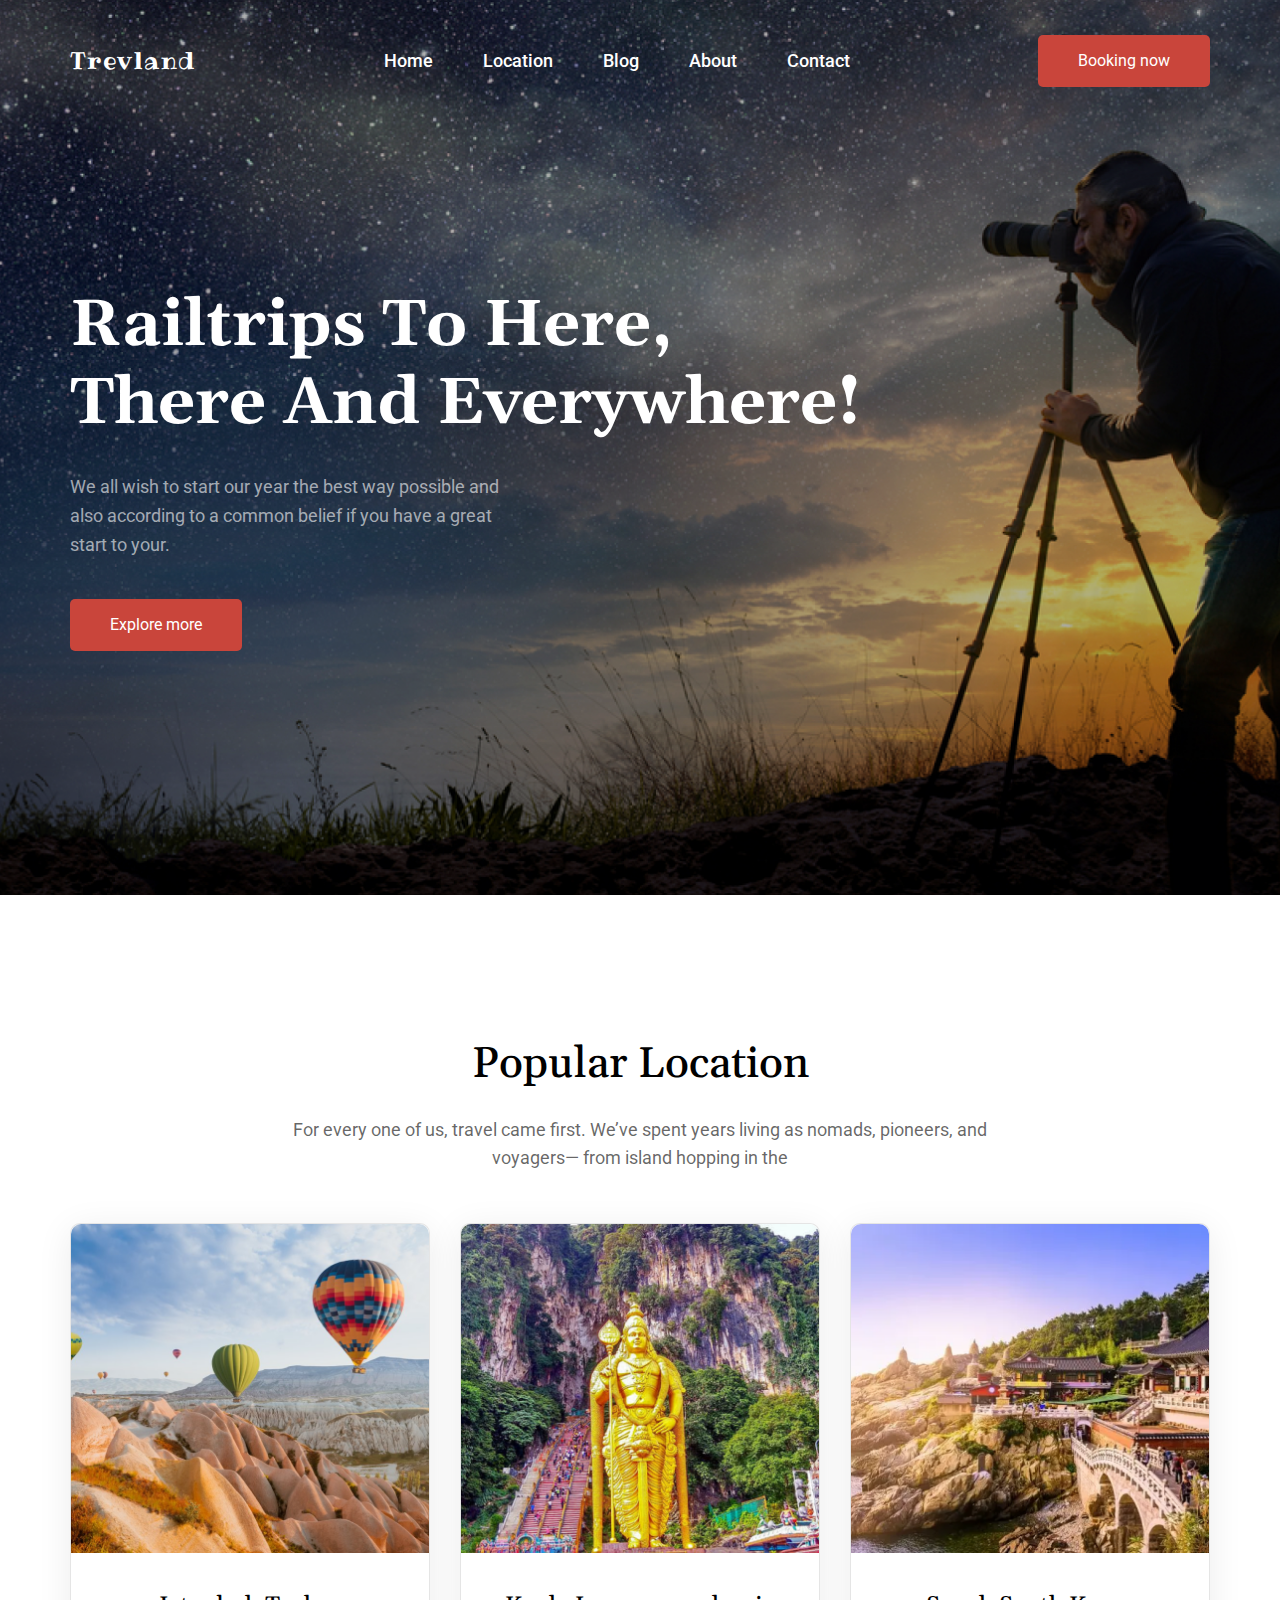
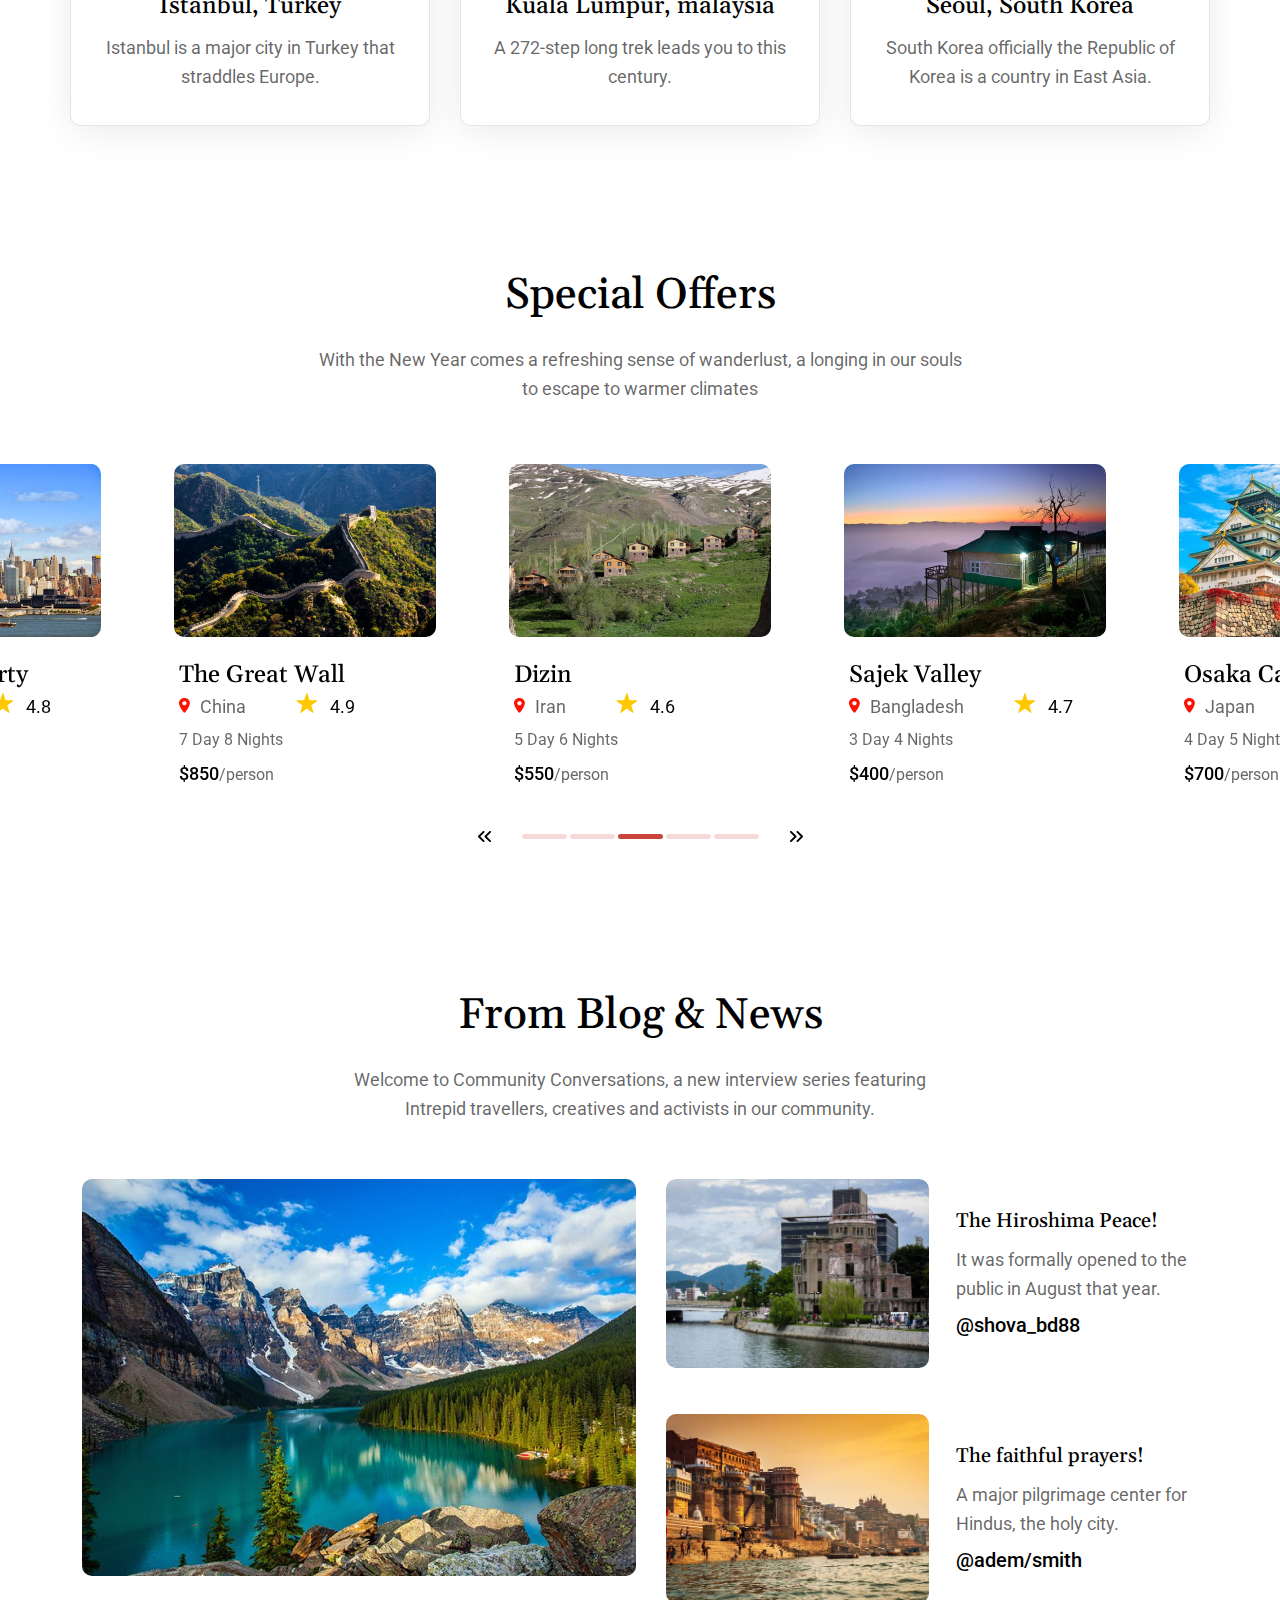
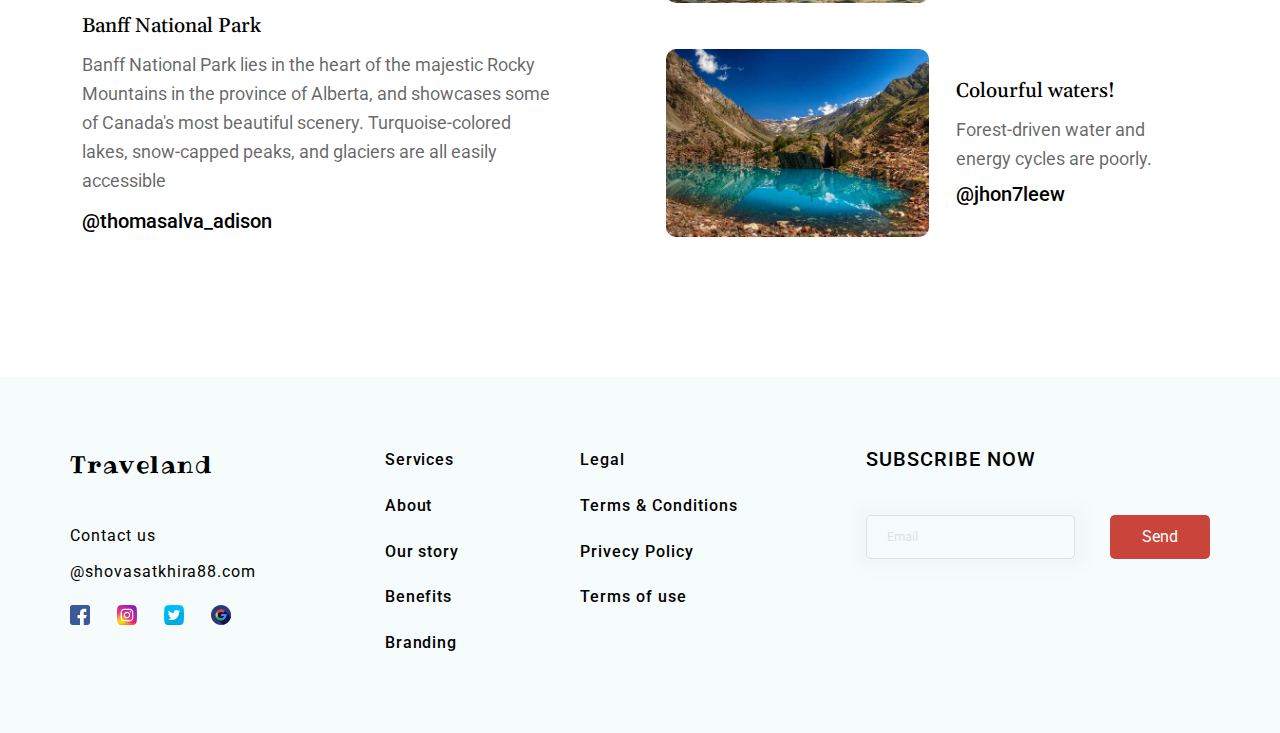
<file: app/index.html>
<!DOCTYPE html>
<html lang="en">

<head>
   <meta charset="UTF-8">
   <meta http-equiv="X-UA-Compatible" content="IE=edge">
   <meta name="viewport" content="width=device-width, initial-scale=1.0">
   <link rel="stylesheet" href="./css/style.min.css">
   <title>Document</title>
</head>

<body>
   <div class="wrapper">

      <header class="header">
         <div class="container">
            <div class="header__inner">
               <nav class="header__nav nav">
                  <a class="nav__logo">Trevland</a>
                  <ul class="nav__list">
                     <li class="nav__item">
                        <a class="nav__link" href="#">Home</a>
                     </li>
                     <li class="nav__item">
                        <a class="nav__link" href="#">Location</a>
                     </li>
                     <li class="nav__item">
                        <a class="nav__link" href="#">Blog</a>
                     </li>
                     <li class="nav__item">
                        <a class="nav__link" href="#">About</a>
                     </li>
                     <li class="nav__item">
                        <a class="nav__link" href="#">Contact</a>
                     </li>
                  </ul>
                  <div class="nav__buttons-block">
                     <a class="nav__button button" href="#">Booking now</a>
                     <div class="nav__burger">
                        <span></span>
                     </div>
                  </div>
               </nav>
               <div class="header__body">
                  <h1 class="header__title">
                     Railtrips To Here, <br> There And Everywhere!
                  </h1>
                  <p class="header__text">
                     We all wish to start our year the best way possible and also according to a common belief if you
                     have a great start to
                     your.
                  </p>
                  <a class="header__button button" href="#">Explore more</a>
               </div>
            </div>
         </div>
      </header>

      <main class="main">
         <section class="popular-location">
            <div class="container">
               <div class="popular-location__inner">
                  <h2 class="popular-location__title">Popular Location</h2>
                  <p class="popular-location__text">
                     For every one of us, travel came first. We’ve spent years living as nomads, pioneers, and voyagers—
                     from island hopping
                     in the
                  </p>
                  <ul class="popular-location__box">
                     <li class="popular-location__item">
                        <a class="popular-location__link" href="#">
                           <img src="./images/popular-location/1.png" alt="1">
                           <div class="popular-location__text-block">
                              <h3 class="popular-location__link-title">Istanbul, Turkey</h3>
                              <p class="popular-location__link-text">
                                 Istanbul is a major city in Turkey that straddles Europe.
                              </p>
                           </div>
                        </a>
                     </li>
                     <li class="popular-location__item">
                        <a class="popular-location__link" href="#">
                           <img src="./images/popular-location/2.png" alt="2">
                           <div class="popular-location__text-block">
                              <h3 class="popular-location__link-title">Kuala Lumpur, malaysia</h3>
                              <p class="popular-location__link-text">
                                 A 272-step long trek leads you to this century.
                              </p>
                           </div>
                        </a>
                     </li>
                     <li class="popular-location__item">
                        <a class="popular-location__link" href="#">
                           <img src="./images/popular-location/3.png" alt="3">
                           <div class="popular-location__text-block">
                              <h3 class="popular-location__link-title">Seoul, South Korea</h3>
                              <p class="popular-location__link-text">
                                 South Korea officially the Republic of Korea is a country in East Asia.
                              </p>
                           </div>
                        </a>
                     </li>
                  </ul>
               </div>
            </div>
         </section>

         <section class="offers">
            <div class="container">
               <div class="offers__inner">
                  <h2 class="offers__title">Special Offers</h2>
                  <p class="offers__text">
                     With the New Year comes a refreshing sense of wanderlust, a longing in our souls to escape to
                     warmer
                     climates
                  </p>
               </div>
            </div>
            <div class="offers__slider">

               <div class="offers__slider-item">
                  <a class="offers__slide slide" href="#">
                     <img src="./images/offers/new-york.jpg" alt="">
                     <div class="slide__content">
                        <h3 class="slide__title">Statue of Liberty</h3>
                        <div class="slide__icons">
                           <span class="slide__place">New York</span>
                           <span class="slide__stars">4.8</span>
                        </div>
                        <p class="slide__time">4 Day 5 Nights</p>
                        <p class="slide__price"><span>$450</span>/person</p>
                     </div>
                  </a>
               </div>

               <div class="offers__slider-item">
                  <a class="offers__slide slide" href="#">
                     <img src="./images/offers/china.jpg" alt="">
                     <div class="slide__content">
                        <h3 class="slide__title">The Great Wall</h3>
                        <div class="slide__icons">
                           <span class="slide__place">China</span>
                           <span class="slide__stars">4.9</span>
                        </div>
                        <p class="slide__time">7 Day 8 Nights</p>
                        <p class="slide__price"><span>$850</span>/person</p>
                     </div>
                  </a>
               </div>

               <div class="offers__slider-item">
                  <a class="offers__slide slide" href="#">
                     <img src="./images/offers/iran.jpg" alt="">
                     <div class="slide__content">
                        <h3 class="slide__title">Dizin</h3>
                        <div class="slide__icons">
                           <span class="slide__place">Iran</span>
                           <span class="slide__stars">4.6</span>
                        </div>
                        <p class="slide__time">5 Day 6 Nights</p>
                        <p class="slide__price"><span>$550</span>/person</p>
                     </div>
                  </a>
               </div>

               <div class="offers__slider-item">
                  <a class="offers__slide slide" href="#">
                     <img src="./images/offers/bangladesh.jpg" alt="">
                     <div class="slide__content">
                        <h3 class="slide__title">Sajek Valley</h3>
                        <div class="slide__icons">
                           <span class="slide__place">Bangladesh</span>
                           <span class="slide__stars">4.7</span>
                        </div>
                        <p class="slide__time">3 Day 4 Nights</p>
                        <p class="slide__price"><span>$400</span>/person</p>
                     </div>
                  </a>
               </div>

               <div class="offers__slider-item">
                  <a class="offers__slide slide" href="#">
                     <img src="./images/offers/japan.jpg" alt="">
                     <div class="slide__content">
                        <h3 class="slide__title">Osaka Castle</h3>
                        <div class="slide__icons">
                           <span class="slide__place">Japan</span>
                           <span class="slide__stars">4.7</span>
                        </div>
                        <p class="slide__time">4 Day 5 Nights</p>
                        <p class="slide__price"><span>$700</span>/person</p>
                     </div>
                  </a>
               </div>

            </div>
            <div class="offers__slider-controls"></div>
         </section>

         <section class="blog">
            <div class="container">
               <div class="blog__inner">
                  <h2 class="blog__title">From Blog & News</h2>
                  <p class="blog__text">
                     Welcome to Community Conversations, a new interview series featuring Intrepid travellers, creatives
                     and activists in our
                     community.
                  </p>
                  <div class="blog__news-block">

                     <article class="blog__news news news--big">
                        <img src="./images/blog/1.jpg" alt="1">
                        <div class="news__body">
                           <h3 class="news__title">
                              <a href="#">Banff National Park</a>
                           </h3>
                           <p class="news__text">
                              Banff National Park lies in the heart of the majestic Rocky Mountains in
                              the province of Alberta, and showcases some of
                              Canada's most beautiful scenery. Turquoise-colored lakes, snow-capped peaks, and glaciers
                              are
                              all easily accessible
                           </p>
                           <a class="news__link" href="#">@thomasalva_adison</a>
                        </div>
                     </article>

                     <div class="blog__small-news">

                        <article class="blog__news news news--small">
                           <img src="./images/blog/2.jpg" alt="2">
                           <div class="news__body">
                              <h3 class="news__title">
                                 <a href="#">The Hiroshima Peace!</a>
                              </h3>
                              <p class="news__text">
                                 It was formally opened to the public in August that year.
                              </p>
                              <a class="news__link" href="#">@shova_bd88</a>
                           </div>
                        </article>

                        <article class="blog__news news news--small">
                           <img src="./images/blog/3.jpg" alt="3">
                           <div class="news__body">
                              <h3 class="news__title">
                                 <a href="#">The faithful prayers!</a>
                              </h3>
                              <p class="news__text">
                                 A major pilgrimage center for Hindus, the holy city.
                              </p>
                              <a class="news__link" href="#">@adem/smith</a>
                           </div>
                        </article>

                        <article class="blog__news news news--small">
                           <img src="./images/blog/4.jpg" alt="4">
                           <div class="news__body">
                              <h3 class="news__title">
                                 <a href="#">Colourful waters!</a>
                              </h3>
                              <p class="news__text">
                                 Forest-driven water and energy cycles are poorly.
                              </p>
                              <a class="news__link" href="#">@jhon7leew</a>
                           </div>
                        </article>

                     </div>

                  </div>
               </div>
            </div>
         </section>
      </main>

      <footer class="footer">
         <div class="container">
            <div class="footer__inner">
               <div class="footer__contact">
                  <a class="footer__logo">Traveland</a>
                  <p class="footer__text">Contact us</p>
                  <a class="footer__contact-link" href="#">@shovasatkhira88.com</a>
                  <ul class="footer__socials">
                     <li class="footer__socials-item">
                        <a href="#"><img src="./images/footer/facebook.svg" alt="facebook"></a>
                     </li>
                     <li class="footer__socials-item">
                        <a href="#"><img src="./images/footer/instagram.svg" alt="instagram"></a>
                     </li>
                     <li class="footer__socials-item">
                        <a href="#"><img src="./images/footer/twitter.svg" alt="twitter"></a>
                     </li>
                     <li class="footer__socials-item">
                        <a href="#"><img src="./images/footer/google.svg" alt="google"></a>
                     </li>
                  </ul>
               </div>
               <nav class="footer__nav">
                  <ul class="footer__list">
                     <li class="footer__item">
                        <a class="footer__link" href="#">Services</a>
                     </li>
                     <li class="footer__item">
                        <a class="footer__link" href="#">About</a>
                     </li>
                     <li class="footer__item">
                        <a class="footer__link" href="#">Our story</a>
                     </li>
                     <li class="footer__item">
                        <a class="footer__link" href="#">Benefits</a>
                     </li>
                     <li class="footer__item">
                        <a class="footer__link" href="#">Branding</a>
                     </li>
                  </ul>
                  <ul class="footer__list">
                     <li class="footer__item">
                        <a class="footer__link" href="#">Legal</a>
                     </li>
                     <li class="footer__item">
                        <a class="footer__link" href="#">Terms & Conditions</a>
                     </li>
                     <li class="footer__item">
                        <a class="footer__link" href="#">Privecy Policy</a>
                     </li>
                     <li class="footer__item">
                        <a class="footer__link" href="#">Terms of use</a>
                     </li>
                  </ul>
               </nav>
               <div class="footer__subscribe">
                  <h3 class="footer__subscribe-title">SUBSCRIBE NOW</h3>
                  <form class="footer__form">
                     <input class="footer__input" type="email" placeholder="Email">
                     <button class="footer__button button" type="submit">Send</button>
                  </form>
               </div>
            </div>
         </div>
      </footer>

   </div>

   <script src="./js/slick.min.js"></script>
   <script src="./js/main.min.js"></script>
</body>

</html>
</file>
<file: app/css/style.min.css>
@import"https://fonts.googleapis.com/css2?family=Gelasio:wght@500;700&family=Ribeye&family=Roboto:wght@400;500&display=swap";*{padding:0;margin:0;border:0}*,*:before,*:after{-webkit-box-sizing:border-box;box-sizing:border-box}:focus,:active{outline:none}a:focus,a:active{outline:none}nav,footer,header,aside{display:block}html,body{height:100%;width:100%;font-size:100%;line-height:1;font-size:14px;-ms-text-size-adjust:100%;-moz-text-size-adjust:100%;-webkit-text-size-adjust:100%}input,button,textarea{font-family:inherit}input::-ms-clear{display:none}button{cursor:pointer}button::-moz-focus-inner{padding:0;border:0}a{color:inherit}a,a:visited{text-decoration:none}a:hover{text-decoration:none}ul li{list-style:none}img{display:block;max-width:100%;vertical-align:top}h1,h2,h3,h4,h5,h6{font-family:inherit;font-weight:400}.slick-slider{position:relative;display:block;-webkit-box-sizing:border-box;box-sizing:border-box;-webkit-touch-callout:none;-webkit-user-select:none;-moz-user-select:none;-ms-user-select:none;user-select:none;-ms-touch-action:pan-y;touch-action:pan-y;-webkit-tap-highlight-color:rgba(0,0,0,0)}.slick-list{position:relative;overflow:hidden;display:block;margin:0;padding:0}.slick-list:focus{outline:none}.slick-list.dragging{cursor:pointer;cursor:hand}.slick-slider .slick-track,.slick-slider .slick-list{-webkit-transform:translate3d(0, 0, 0);-ms-transform:translate3d(0, 0, 0);transform:translate3d(0, 0, 0)}.slick-track{position:relative;left:0;top:0;display:block;margin-left:auto;margin-right:auto}.slick-track:before,.slick-track:after{content:"";display:table}.slick-track:after{clear:both}.slick-loading .slick-track{visibility:hidden}.slick-slide{float:left;height:100%;min-height:1px;display:none}[dir=rtl] .slick-slide{float:right}.slick-slide img{display:block}.slick-slide.slick-loading img{display:none}.slick-slide.dragging img{pointer-events:none}.slick-initialized .slick-slide{display:block}.slick-loading .slick-slide{visibility:hidden}.slick-vertical .slick-slide{display:block;height:auto;border:1px solid rgba(0,0,0,0)}.slick-arrow.slick-hidden{display:none}.news__title,.slide__title,.popular-location__link-title,.popular-location__title,.blog__title,.offers__title,.header__title{font-family:"Gelasio",serif;font-weight:500;color:#000}body{font-family:"Roboto",sans-serif;font-weight:400;font-size:18px;line-height:160%;color:#000}body.lock{overflow:hidden}body p{color:rgba(0,0,0,.6)}@media(max-width: 575.98px){body{font-size:16px}}.wrapper{overflow:hidden;display:-webkit-box;display:-ms-flexbox;display:flex;-webkit-box-orient:vertical;-webkit-box-direction:normal;-ms-flex-direction:column;flex-direction:column;min-height:100vh}.main{-webkit-box-flex:1;-ms-flex:1 1 auto;flex:1 1 auto}.container{max-width:1170px;margin:0 auto;padding:0px 15px}@media(max-width: 1199.98px){.container{max-width:990px}}@media(max-width: 991.98px){.container{max-width:750px}}@media(max-width: 767.98px){.container{max-width:570px}}@media(max-width: 575.98px){.container{max-width:none}}.button{display:inline-block;font-size:16px;line-height:150%;color:#fff;background-color:#c9453b;border-radius:5px;padding:14px 40px;-webkit-transition:color .4s ease,background-color .4s ease;-o-transition:color .4s ease,background-color .4s ease;transition:color .4s ease,background-color .4s ease}.button:hover{color:#ddd;background-color:#b30e0e}.header{position:relative;background-image:url(../images/header/header-bg.jpg);background-position:center;background-size:cover;background-repeat:no-repeat;color:#fff}.header::before{content:"";position:absolute;top:0;bottom:0;left:0;right:0;background-color:rgba(0,0,0,.3)}.header__inner{position:relative;z-index:2;padding-bottom:244px}.header__body{margin-top:165px}.header__title{color:#fff;font-weight:700;font-size:65px;line-height:120%;margin-bottom:30px}.header__text{color:rgba(255,255,255,.6);max-width:458px;margin-bottom:40px}.nav{display:-webkit-box;display:-ms-flexbox;display:flex;-webkit-box-pack:justify;-ms-flex-pack:justify;justify-content:space-between;-webkit-box-align:center;-ms-flex-align:center;align-items:center;padding:35px 0}.nav__logo,.footer__logo{display:inline-block;font-family:"Ribeye",cursive;font-weight:400;font-size:24px;line-height:150%;letter-spacing:.06em;color:#fff}.nav__list{display:-webkit-box;display:-ms-flexbox;display:flex}.nav__item:not(:last-child){margin-right:50px}.nav__link{font-weight:500;line-height:150%;-webkit-transition:color .3s ease-in-out;-o-transition:color .3s ease-in-out;transition:color .3s ease-in-out}.nav__link:hover{color:#b30e0e}.nav__burger{display:none}.popular-location__inner{padding:140px 0;display:-webkit-box;display:-ms-flexbox;display:flex;-webkit-box-orient:vertical;-webkit-box-direction:normal;-ms-flex-direction:column;flex-direction:column;-webkit-box-align:center;-ms-flex-align:center;align-items:center}.popular-location__title,.blog__title,.offers__title{font-size:43px;line-height:140%;margin-bottom:20px}.popular-location__text{max-width:735px;text-align:center;margin-bottom:50px}.popular-location__box{display:-webkit-box;display:-ms-flexbox;display:flex;gap:30px}.popular-location__item{-webkit-box-flex:0;-ms-flex:0 1 360px;flex:0 1 360px;max-width:360px;border:1px solid rgba(0,0,0,.1);-webkit-box-shadow:0px 6px 35px rgba(0,0,0,.08);box-shadow:0px 6px 35px rgba(0,0,0,.08);border-radius:10px;background-color:#fff;-webkit-transition:-webkit-transform .3s ease,-webkit-box-shadow .3s ease;transition:-webkit-transform .3s ease,-webkit-box-shadow .3s ease;-o-transition:transform .3s ease,box-shadow .3s ease;transition:transform .3s ease,box-shadow .3s ease;transition:transform .3s ease,box-shadow .3s ease,-webkit-transform .3s ease,-webkit-box-shadow .3s ease}.popular-location__item:hover{-webkit-transform:scale(1.15);-ms-transform:scale(1.15);transform:scale(1.15);-webkit-box-shadow:0px 6px 35px rgba(0,0,0,.5);box-shadow:0px 6px 35px rgba(0,0,0,.5)}.popular-location__link{display:block;text-align:center}.popular-location__link img{border-radius:10px 10px 0px 0px}.popular-location__text-block{padding:35px 27px 33px}.popular-location__link-title{font-size:24px;line-height:150%;margin-bottom:10px}.offers__inner{display:-webkit-box;display:-ms-flexbox;display:flex;-webkit-box-orient:vertical;-webkit-box-direction:normal;-ms-flex-direction:column;flex-direction:column;-webkit-box-align:center;-ms-flex-align:center;align-items:center;margin-bottom:60px}.offers__text{max-width:656px;text-align:center}.offers__slider{margin-bottom:30px}.offers__slider-item{max-width:262px;background-color:#fff;border-radius:10px;margin-right:73px;-webkit-transition:background-color .3s ease-in-out;-o-transition:background-color .3s ease-in-out;transition:background-color .3s ease-in-out}.offers__slider-item:hover{background-color:#e6e6e6}.offers__slider-controls{position:relative;max-width:355px;display:-webkit-box;display:-ms-flexbox;display:flex;-webkit-box-pack:center;-ms-flex-pack:center;justify-content:center;-webkit-box-align:center;-ms-flex-align:center;align-items:center;margin:0 auto}.offers__slider-controls .slick-arrow{position:absolute;top:50%;font-size:0;width:13px;height:11px;background-color:rgba(0,0,0,0);background-position:center;background-size:cover}.offers__slider-controls .slick-prev{left:15px;background-image:url(../images/offers/slider-arrow-prev.svg)}.offers__slider-controls .slick-next{right:15px;background-image:url(../images/offers/slider-arrow-next.svg)}.offers__slider-controls .slick-disabled{opacity:.5;cursor:initial}.offers__slider-controls .slick-dots{display:-webkit-box;display:-ms-flexbox;display:flex;gap:3px}.offers__slider-controls .slick-dots button{font-size:0;width:45px;height:5px;background-color:rgba(201,69,59,.2);border-radius:10px}.offers__slider-controls .slick-dots li.slick-active button{background-color:#c9453b}.slide{display:block}.slide img{border-radius:10px}.slide__content{padding-top:20px;padding-left:5px}.slide__title{font-size:24px;line-height:150%}.slide__icons{display:-webkit-box;display:-ms-flexbox;display:flex;gap:50px;-webkit-box-align:center;-ms-flex-align:center;align-items:center;margin-bottom:8px}.slide__place,.slide__stars{position:relative;display:inline-block;font-size:18px;line-height:150%;color:#000}.slide__place::before,.slide__stars::before{content:"";position:absolute;left:0}.slide__place{padding-left:21px;color:rgba(0,0,0,.6)}.slide__place::before{top:5px;background-image:url(../images/offers/place.svg);width:11px;height:15.5px}.slide__stars{padding-left:34px}.slide__stars::before{background-image:url(../images/offers/star.svg);width:22px;height:20px}.slide__time{font-size:16px;line-height:150%;margin-bottom:8px}.slide__price{font-size:16px;line-height:150%}.slide__price span{font-weight:500;font-size:18px;line-height:150%;color:#000}.blog__inner{display:-webkit-box;display:-ms-flexbox;display:flex;-webkit-box-orient:vertical;-webkit-box-direction:normal;-ms-flex-direction:column;flex-direction:column;-webkit-box-align:center;-ms-flex-align:center;align-items:center;padding:140px 0}.blog__text{max-width:581px;text-align:center;margin-bottom:56px}.blog__news-block{display:-webkit-box;display:-ms-flexbox;display:flex;gap:30px}.blog__small-news{display:-webkit-box;display:-ms-flexbox;display:flex;-webkit-box-orient:vertical;-webkit-box-direction:normal;-ms-flex-direction:column;flex-direction:column;-webkit-box-pack:justify;-ms-flex-pack:justify;justify-content:space-between}.news img{border-radius:10px;margin:0 auto}.news__title{font-size:20px;line-height:150%;margin-bottom:10px;-webkit-transition:color .3s ease;-o-transition:color .3s ease;transition:color .3s ease}.news__title:hover{color:#b30e0e}.news__link{font-weight:500;font-size:20px;line-height:160%;color:#000;-webkit-transition:color .3s ease;-o-transition:color .3s ease;transition:color .3s ease}.news__link:hover{color:#b30e0e}.news--big img{max-width:554px}.news--big .news__body{margin-top:35px}.news--big .news__text{max-width:470px;margin-bottom:10px}.news--small{display:-webkit-box;display:-ms-flexbox;display:flex;-webkit-box-align:center;-ms-flex-align:center;align-items:center;gap:27px}.news--small img{max-width:263px}.news--small .news__text{max-width:243px;margin-bottom:5px}.footer{background-color:rgba(38,148,153,.04);font-size:16px;line-height:160%;letter-spacing:.06em}.footer__inner{display:-webkit-box;display:-ms-flexbox;display:flex;-webkit-box-pack:justify;-ms-flex-pack:justify;justify-content:space-between;padding:70px 0 78px}.footer__logo{color:#000;margin-bottom:40px}.footer__text{color:#000;margin-bottom:10px}.footer__contact-link{-webkit-transition:color .3s ease;-o-transition:color .3s ease;transition:color .3s ease}.footer__contact-link:hover{color:#b30e0e}.footer__socials{display:-webkit-box;display:-ms-flexbox;display:flex;gap:27px;margin-top:20px}.footer__nav{display:-webkit-box;display:-ms-flexbox;display:flex;gap:121px}.footer__item:not(:last-child){margin-bottom:20px}.footer__link{font-weight:500;white-space:nowrap;-webkit-transition:color .3s ease-in-out;-o-transition:color .3s ease-in-out;transition:color .3s ease-in-out}.footer__link:hover{color:#b30e0e}.footer__subscribe-title{font-weight:500;font-size:20px;margin-bottom:42px}.footer__form{display:-webkit-box;display:-ms-flexbox;display:flex;gap:35px}.footer__input{opacity:.1;border:1px solid #000;-webkit-box-shadow:0px 0px 10px 10px rgba(0,0,0,.15);box-shadow:0px 0px 10px 10px rgba(0,0,0,.15);border-radius:5px;padding:10px 10px 10px 20px}.footer__input::-webkit-input-placeholder{color:#000;opacity:1}.footer__input::-moz-placeholder{color:#000;opacity:1}.footer__input:-ms-input-placeholder{color:#000;opacity:1}.footer__input::-ms-input-placeholder{color:#000;opacity:1}.footer__input::placeholder{color:#000;opacity:1}.footer__input:focus{opacity:1}.footer__input:focus::-webkit-input-placeholder{opacity:.5}.footer__input:focus::-moz-placeholder{opacity:.5}.footer__input:focus:-ms-input-placeholder{opacity:.5}.footer__input:focus::-ms-input-placeholder{opacity:.5}.footer__input:focus::placeholder{opacity:.5}.footer__button{padding:10px 32px}@media(max-width: 1199.98px){.header__inner{padding-bottom:200px}.news--big img{max-width:450px}.news--small img{max-width:200px}}@media(max-width: 991.98px){.header__inner{padding-bottom:160px}.header__body{margin-top:125px}.header__title{font-size:50px}.nav{padding:25px 0}.nav__item:not(:last-child){margin-right:20px}.nav__link{font-size:16px}.nav__button{padding:10px 30px}.popular-location__inner{padding:120px 0}.popular-location__title,.offers__title,.blog__title{font-size:38px}.popular-location__box{-webkit-box-orient:vertical;-webkit-box-direction:normal;-ms-flex-direction:column;flex-direction:column}.blog__inner{padding:120px 0}.blog__text{margin-bottom:40px}.blog__news-block{-webkit-box-orient:vertical;-webkit-box-direction:normal;-ms-flex-direction:column;flex-direction:column}.news--small:not(:last-child){margin-bottom:20px}.footer__inner{-ms-flex-wrap:wrap;flex-wrap:wrap;gap:30px;padding:50px 0 58px}}@media(max-width: 767.98px){.header{background-position:left}.header__inner{padding-bottom:120px}.header__body{margin-top:85px}.header__title{font-size:40px}.nav{position:relative}.nav__list{position:fixed;top:0;right:-200%;width:100%;height:100%;z-index:100;background-color:#ddd;-webkit-box-orient:vertical;-webkit-box-direction:normal;-ms-flex-direction:column;flex-direction:column;-webkit-box-align:center;-ms-flex-align:center;align-items:center;overflow:auto;-webkit-transition:right .5s ease-in-out;-o-transition:right .5s ease-in-out;transition:right .5s ease-in-out;padding:100px 50px}.nav__item:not(:last-child){margin-right:0;margin-bottom:30px}.nav__link{font-size:30px;color:#000}.nav__list.active{right:0}.nav__burger{display:block;position:relative;width:30px;height:30px;z-index:200;cursor:pointer}.nav__burger span{display:inline-block;position:absolute;right:0;top:13.5px;width:100%;height:3px;background-color:#fff;-webkit-transition:right .2s ease-in-out;-o-transition:right .2s ease-in-out;transition:right .2s ease-in-out}.nav__burger::after,.nav__burger::before{content:"";position:absolute;left:0;display:inline-block;width:100%;height:3px;background-color:#fff;-webkit-transition:all .4s ease-in-out .1s;-o-transition:all .4s ease-in-out .1s;transition:all .4s ease-in-out .1s}.nav__burger::before{top:0}.nav__burger::after{bottom:0}.nav__burger.active span{right:-200%}.nav__burger.active::after,.nav__burger.active::before{background-color:#000}.nav__burger.active::before{top:10px;-webkit-transform:rotate(45deg);-ms-transform:rotate(45deg);transform:rotate(45deg)}.nav__burger.active::after{top:10px;-webkit-transform:rotate(-45deg);-ms-transform:rotate(-45deg);transform:rotate(-45deg)}.nav__buttons-block{display:-webkit-box;display:-ms-flexbox;display:flex;-webkit-box-align:center;-ms-flex-align:center;align-items:center}.nav__button{margin-right:45px}.popular-location__inner{padding:100px 0}.blog__inner{padding:100px 0}.footer__inner{-webkit-box-pack:center;-ms-flex-pack:center;justify-content:center;text-align:center;gap:50px}.footer__socials{-webkit-box-pack:center;-ms-flex-pack:center;justify-content:center}.footer__nav{gap:80px}.footer__form{gap:0}}@media(max-width: 575.98px){.header__title{font-size:35px}.nav__button{display:none}.popular-location__title,.offers__title,.blog__title{font-size:33px}.popular-location__link-title{font-size:20px}.blog__news-block{gap:40px}.news--big{text-align:center}.news--big img{max-width:300px}.news--big .news__body{margin-top:20px}.news--small{-webkit-box-orient:vertical;-webkit-box-direction:normal;-ms-flex-direction:column;flex-direction:column;text-align:center;gap:15px}.footer__nav{-webkit-box-orient:vertical;-webkit-box-direction:normal;-ms-flex-direction:column;flex-direction:column;gap:20px}}
</file>
